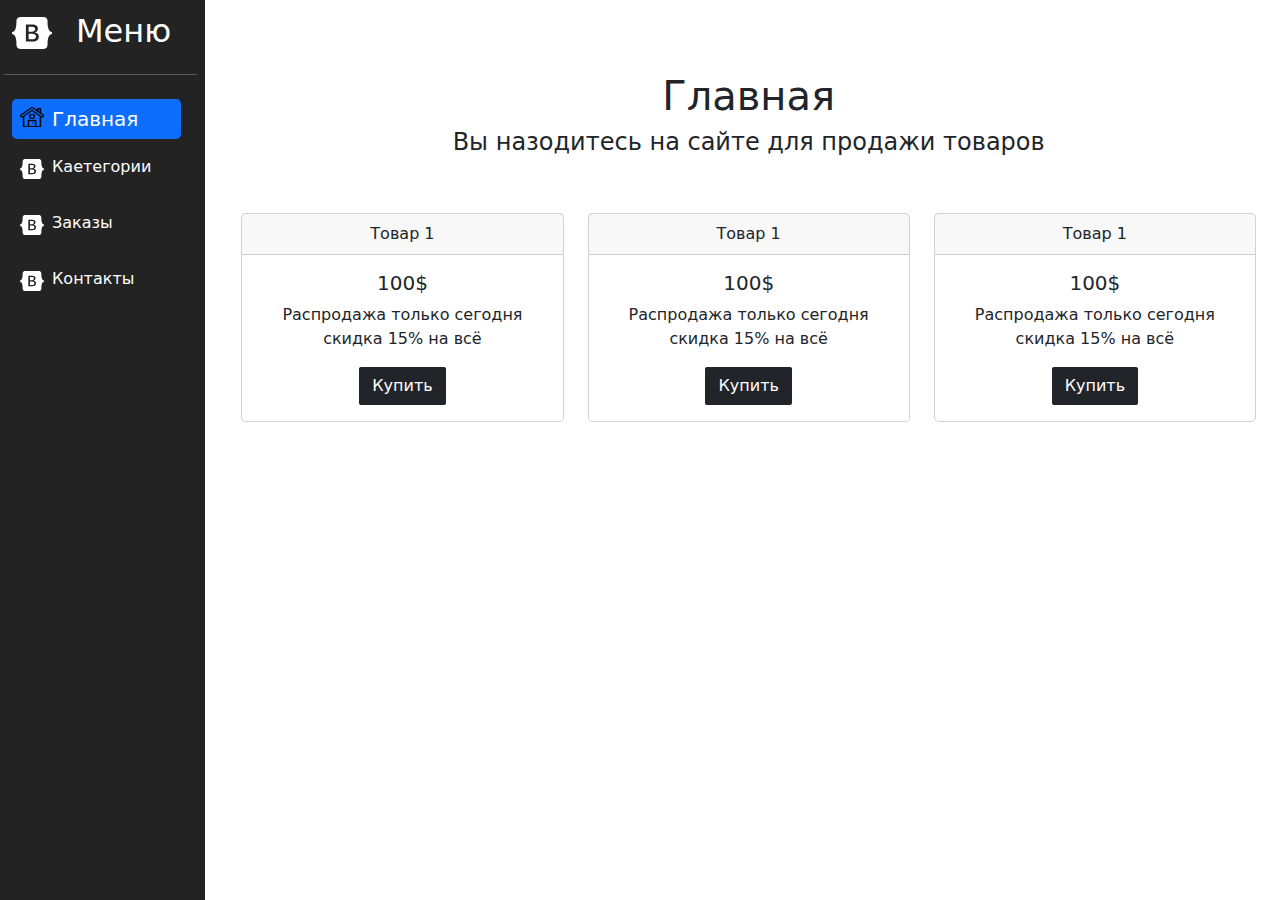
<file: main.html>
<!doctype html>
<html lang="en">
  <head>
    <meta charset="utf-8">
    <meta name="viewport" content="width=device-width, initial-scale=1">
    <title>Страница регистрации</title>
    <link rel="stylesheet" href="./css/bootstrap.css">
  </head>
  <body>
    <div class="container"></div>
        <div class="row">
            <div class="col-2 vh-100 bg-secondary text-white p-2">
            
                <div class="d-flex align-items-center ms-3">
                    <img src="./data/bootstrap-logo-white.svg" alt="" width="40" height="32" class="d-inline-block">
                    <div class="flex-grow-0"><h2 class="mt-1 ms-4">Меню</h2></div>
                </div>

                <div class="col ms-2"><hr></div>

                <div class="d-grid">
                    <ul class="nav flex-column">
                        <li class="nav-item">
                          <a class="nav-link active" aria-current="page" href="#">
                            <div class="d-flex text-bg-primary rounded-3">
                                <img src="./data/home_9.png" alt="" width="24" height="20" class="d-inline-block mt-2 ms-2">
                                <div class="flex-grow-0 ms-2 mt-2"><h5>Главная</h5></div>
                            </div>
                          </a>
                        </li>
                        
                        <li class="nav-item">
                          <a class="nav-link" href="#">
                            <div class="d-flex text-bg-secondary ms-2">
                                <img src="./data/bootstrap-logo-white.svg" alt="" width="24" height="20" class="d-inline-block mt-1">
                                <div class="flex-grow-0 ms-2"><p>Каетегории</p></div>
                            </div>
                          </a>
                        </li>
                        
                        <li class="nav-item">
                            <a class="nav-link" href="#">
                              <div class="d-flex text-bg-secondary ms-2">
                                  <img src="./data/bootstrap-logo-white.svg" alt="" width="24" height="20" class="d-inline-block mt-1">
                                  <div class="flex-grow-0 ms-2"><p>Заказы</p></div>
                              </div>
                            </a>
                        </li>
                        
                        <li class="nav-item">
                            <a class="nav-link" href="#">
                              <div class="d-flex text-bg-secondary ms-2">
                                  <img src="./data/bootstrap-logo-white.svg" alt="" width="24" height="20" class="d-inline-block mt-1">
                                  <div class="flex-grow-0 ms-2"><p>Контакты</p></div>
                              </div>
                            </a>
                        </li>
                    </ul>

                </div>

                <!-- <div class="fixed-bottom p-2">
                    <div class="col ms-2"><hr></div>
                </div> -->
                
            </div>

            <div class="col-10">

                <div class="text-center p-4 mt-5">
                    <h1>Главная</h1>
                    <h4>Вы назодитесь на сайте для продажи товаров</h4>
                </div>

                <div class="container-fluid text-center p-4">
                    <div class="row row-cols-3">
                    
                        <div class="col">
                            <div class="card h-100 rounded-3">
                                <div class="card-header">
                                Товар 1
                                </div>
                                <div class="card-body">
                                <h5 class="card-title">100$</h5>
                                <p class="card-text">Распродажа только сегодня скидка 15% на всё</p>
                                <a href="" class="btn btn-dark">Купить</a>
                                </div>
                            </div>
                        </div>
                    
                        <div class="col">
                            <div class="card h-100 rounded-3">
                                <div class="card-header">
                                Товар 1
                                </div>
                                <div class="card-body">
                                <h5 class="card-title">100$</h5>
                                <p class="card-text">Распродажа только сегодня скидка 15% на всё</p>
                                <a href="" class="btn btn-dark">Купить</a>
                                </div>
                            </div>
                        </div>

                        <div class="col">
                            <div class="card h-100 rounded-3">
                                <div class="card-header">
                                Товар 1
                                </div>
                                <div class="card-body">
                                <h5 class="card-title">100$</h5>
                                <p class="card-text">Распродажа только сегодня скидка 15% на всё</p>
                                <a href="" class="btn btn-dark">Купить</a>
                                </div>
                            </div>
                        </div>
                    
                    </div>
                </div>

            </div>

        </div>
    </div>
    
  </body>
</html>
</file>
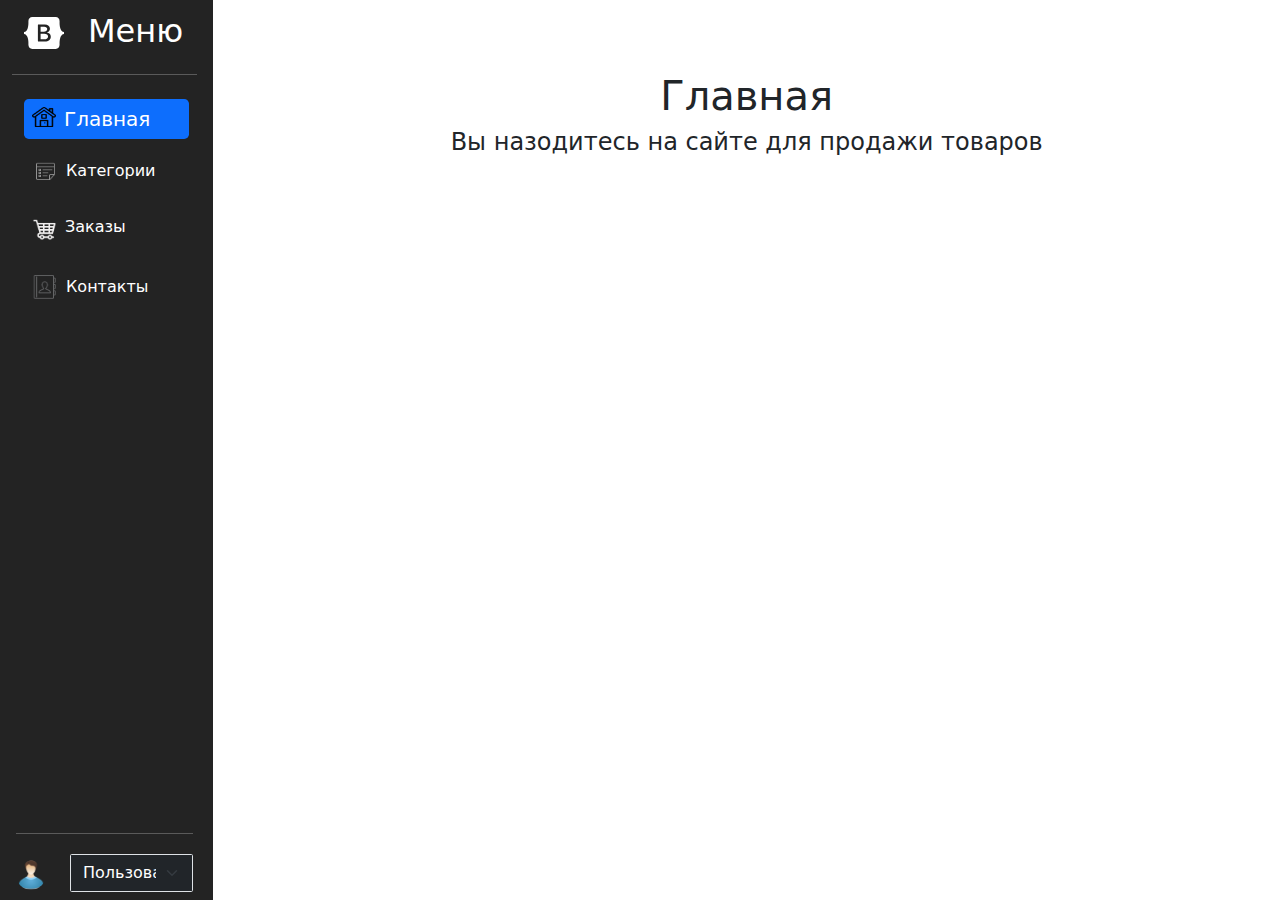
<file: ui/catalog.html>
<!doctype html>
<html lang="en">
  <head>
    <meta charset="utf-8">
    <meta name="viewport" content="width=device-width, initial-scale=1">
    <title>Страница регистрации</title>
    <link rel="stylesheet" href="../css/bootstrap.css">
  <body>
    <div class="container-fluid">
        <div class="row">
            
            <div class="col-2 vh-100 bg-secondary text-white p-2">
            
              <div class="d-flex align-items-center ms-3">
                <img src="../data/bootstrap-logo-white.svg" alt="" width="40" height="32" class="d-inline-block">
                <div class="flex-grow-0"><h2 class="mt-1 ms-4">Меню</h2></div>
              </div>

              <div class="col ms-1 mb-3 me-2"><hr></div>

              <div class="d-grid">
                  <ul class="nav flex-column">
                    <li class="nav-item">
                      <a class="nav-link active" aria-current="page" href="#">
                        <div class="d-flex text-bg-primary rounded-3">
                            <img src="../data/home_9.png" alt="" width="24" height="20" class="d-inline-block mt-2 ms-2">
                            <div class="flex-grow-0 ms-2 mt-2"><h5>Главная</h5></div>
                        </div>
                      </a>
                    </li>
                    
                    <li class="nav-item">
                      <a class="nav-link" href="./catalog.html">
                        <div class="d-flex text-bg-secondary ms-2">
                            <img src="../data/699033-icon-45-note-list-512.webp" alt="" width="26" height="24" class="d-inline-block mt-1">
                            <div class="flex-grow-0 ms-2 mt-1"><p>Категории</p></div>
                        </div>
                      </a>
                    </li>
                    
                    <li class="nav-item">
                        <a class="nav-link" href="#">
                          <div class="d-flex text-bg-secondary ms-2">
                              <img src="../data/cart-icon-png-white-16.png" alt="" width="25" height="21" class="d-inline-block mt-1">
                              <div class="flex-grow-0 ms-2"><p>Заказы</p></div>
                          </div>
                        </a>
                    </li>
                    
                    <li class="nav-item">
                        <a class="nav-link" href="#">
                          <div class="d-flex text-bg-secondary ms-2">
                              <img src="../data/contact-book-1024.webp" alt="" width="26" height="24" class="d-inline-block mt-1">
                              <div class="flex-grow-0 mt-1 ms-2"><p>Контакты</p></div>
                          </div>
                        </a>
                    </li>
                  </ul>
              </div>
            
            </div>

            <div class="col-10">

              <div class="text-center p-4 mt-5">
                <h1>Главная</h1>
                <h4>Вы назодитесь на сайте для продажи товаров</h4>
              </div>

              <div class="d-flex align-items-center ms-3">

              </div>

            </div>

        </div>

        <div class="fixed-bottom">
            <div class="row">
                <div class="col-2 text-white">
                    <div class="col ms-3 mb-0"><hr></div> 
                    <div class="d-flex align-items-center ms-3">
                        <img src="../data/icon_man.png" alt="" width="30" height="30" class="d-inline-block rounded-circle">
                        
                        <div class="flex-grow-0 text-white""><h5 class="mt-1 ms-4">
                            <select class="form-select bg-dark text-white" aria-label="Пользователь">
                                <option selected>Пользователь</option>
                                <option value="1">Профиль</option>
                                <option value="1">Выход</option>
                              </select>
                        </div>
                    </div>                 
                </div>
                <div class="col-10"></div>
            </div>
        </div>
    </div>
    
  </body>
</html>
</file>
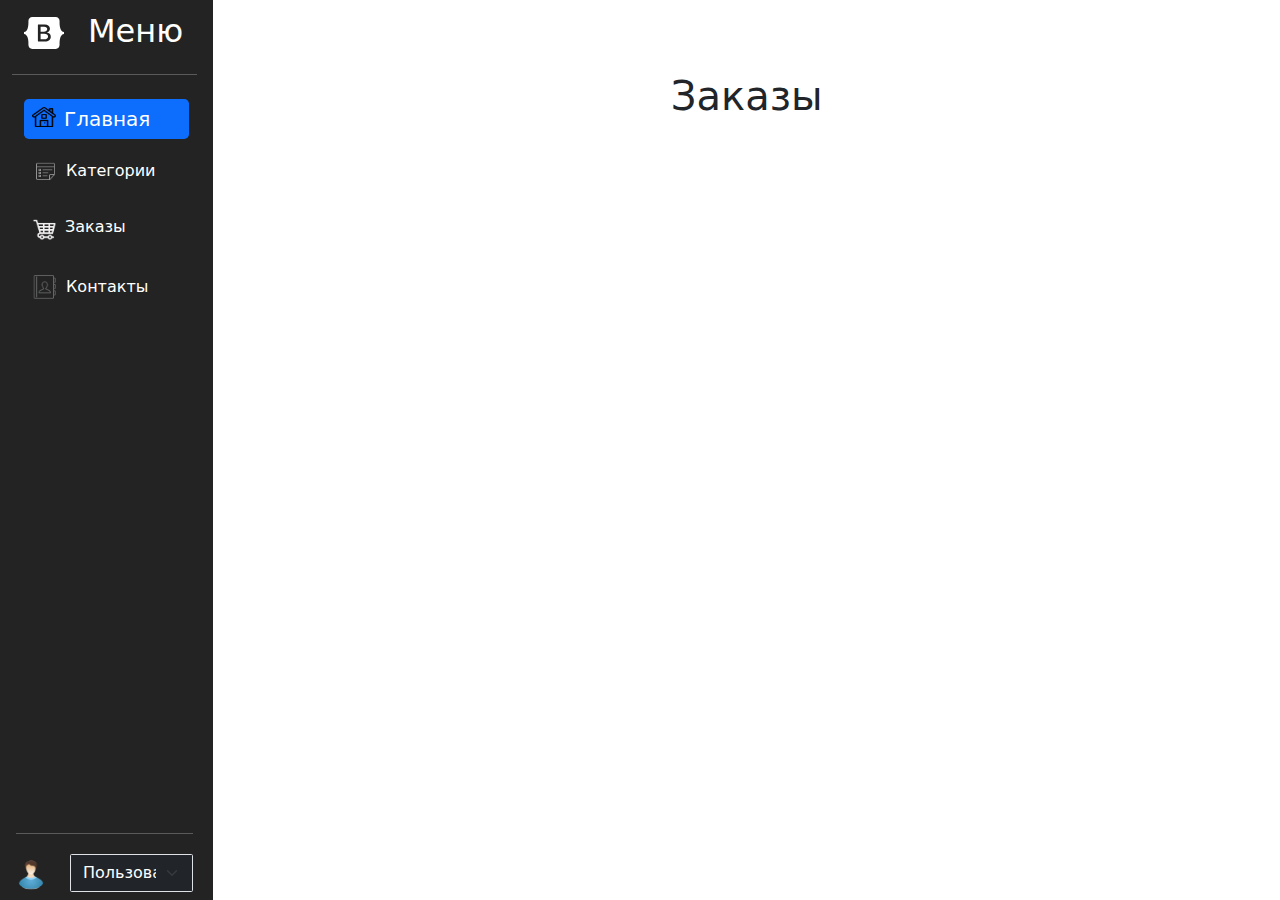
<file: ui/orders.html>
<!doctype html>
<html lang="en">
  <head>
    <meta charset="utf-8">
    <meta name="viewport" content="width=device-width, initial-scale=1">
    <title>Страница регистрации</title>
    <link rel="stylesheet" href="../css/bootstrap.css">
  <body>
    <div class="container-fluid">
        <div class="row">
            
            <div class="col-2 vh-100 bg-secondary text-white p-2">
            
              <div class="d-flex align-items-center ms-3">
                <img src="../data/bootstrap-logo-white.svg" alt="" width="40" height="32" class="d-inline-block">
                <div class="flex-grow-0"><h2 class="mt-1 ms-4">Меню</h2></div>
              </div>

              <div class="col ms-1 mb-3 me-2"><hr></div>

              <div class="d-grid">
                  <ul class="nav flex-column">
                    <li class="nav-item">
                      <a class="nav-link active" aria-current="page" href="#">
                        <div class="d-flex text-bg-primary rounded-3">
                            <img src="../data/home_9.png" alt="" width="24" height="20" class="d-inline-block mt-2 ms-2">
                            <div class="flex-grow-0 ms-2 mt-2"><h5>Главная</h5></div>
                        </div>
                      </a>
                    </li>
                    
                    <li class="nav-item">
                      <a class="nav-link" href="./catalog.html">
                        <div class="d-flex text-bg-secondary ms-2">
                            <img src="../data/699033-icon-45-note-list-512.webp" alt="" width="26" height="24" class="d-inline-block mt-1">
                            <div class="flex-grow-0 ms-2 mt-1"><p>Категории</p></div>
                        </div>
                      </a>
                    </li>
                    
                    <li class="nav-item">
                        <a class="nav-link" href="#">
                          <div class="d-flex text-bg-secondary ms-2">
                              <img src="../data/cart-icon-png-white-16.png" alt="" width="25" height="21" class="d-inline-block mt-1">
                              <div class="flex-grow-0 ms-2"><p>Заказы</p></div>
                          </div>
                        </a>
                    </li>
                    
                    <li class="nav-item">
                        <a class="nav-link" href="#">
                          <div class="d-flex text-bg-secondary ms-2">
                              <img src="../data/contact-book-1024.webp" alt="" width="26" height="24" class="d-inline-block mt-1">
                              <div class="flex-grow-0 mt-1 ms-2"><p>Контакты</p></div>
                          </div>
                        </a>
                    </li>
                  </ul>
              </div>
            
            </div>

            <div class="col-10">

              <div class="text-center p-4 mt-5">
                <h1>Заказы</h1>
              </div>

              <div class="d-flex align-items-center ms-3">

              </div>

            </div>

        </div>

        <div class="fixed-bottom">
            <div class="row">
                <div class="col-2 text-white">
                    <div class="col ms-3 mb-0"><hr></div> 
                    <div class="d-flex align-items-center ms-3">
                        <img src="../data/icon_man.png" alt="" width="30" height="30" class="d-inline-block rounded-circle">
                        
                        <div class="flex-grow-0 text-white""><h5 class="mt-1 ms-4">
                            <select class="form-select bg-dark text-white" aria-label="Пользователь">
                                <option selected>Пользователь</option>
                                <option value="1">Профиль</option>
                                <option value="1">Выход</option>
                              </select>
                        </div>
                    </div>                 
                </div>
                <div class="col-10"></div>
            </div>
        </div>
    </div>
    
  </body>
</html>
</file>
